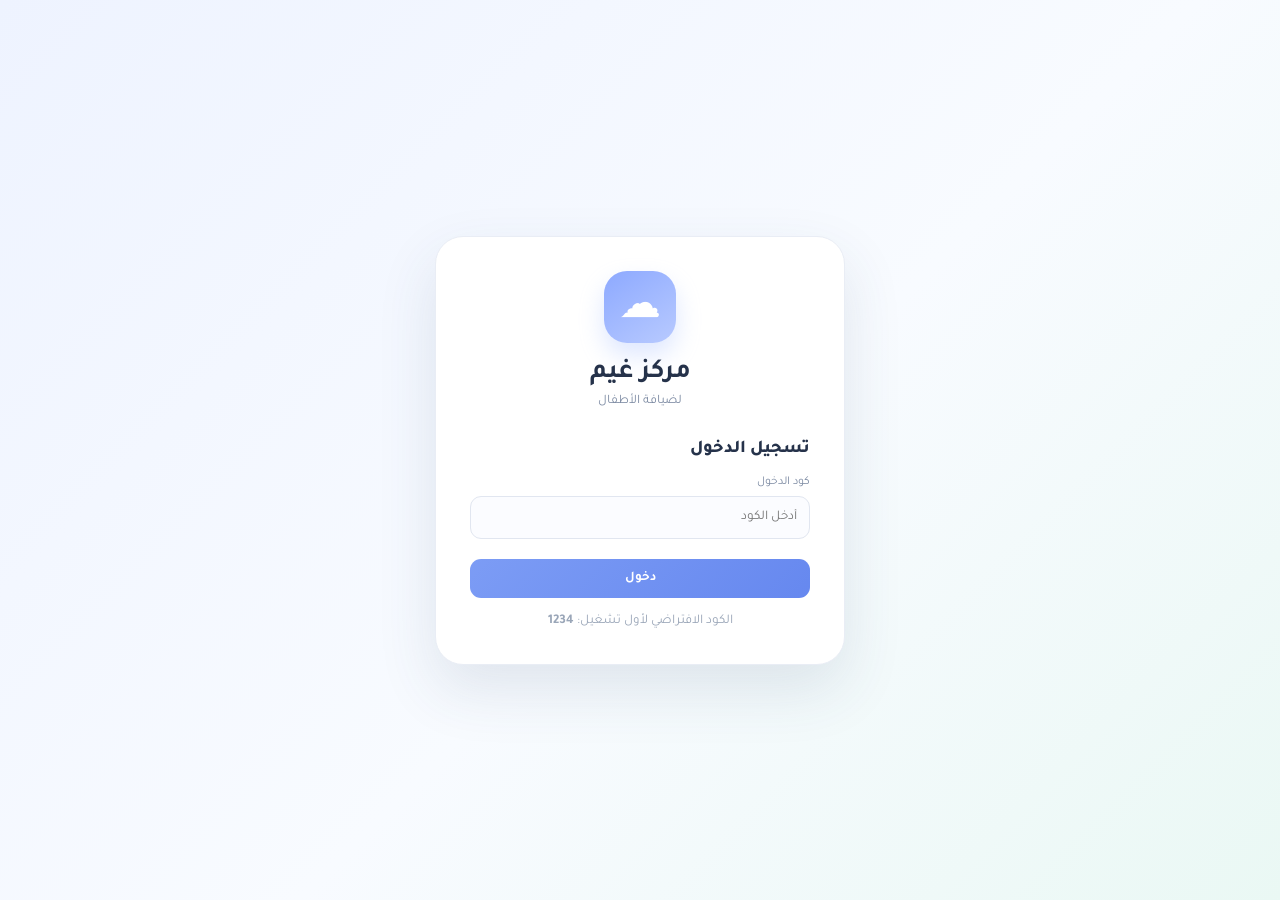
<file: index.html>
<!doctype html><html lang="ar" dir="rtl"><head><meta charset="UTF-8"><meta name="viewport" content="width=device-width,initial-scale=1"><meta name="theme-color" content="#7c9cf5"><link rel="manifest" href="manifest.json"><link rel="stylesheet" href="css/style.css"><title>مركز غيم لضيافة الأطفال</title></head><body>
<aside class="sidebar"><div class="brand"><div class="cloud">☁</div><div><strong>مركز غيم</strong><span>لضيافة الأطفال</span></div></div><nav><a class="active" href="index.html">الرئيسية</a><a href="students.html">الطلاب</a><a href="payment.html">تسجيل دفعة</a><a href="payments.html">سجل المدفوعات</a><a href="schedule.html">المواعيد القادمة</a><a href="reports.html">التقارير</a><a href="settings.html">الإعدادات</a></nav><button class="logout-btn" onclick="logout()">تسجيل الخروج</button><div class="sidebar-foot">نظام إدارة الرسوم<br><small>مركز غيم لضيافة الأطفال</small></div></aside>
<main><header class="topbar"><button class="menu" onclick="toggleMenu()">☰</button><div><div class="eyebrow">أهلاً بك</div><h1>إدارة الرسوم والمدفوعات</h1></div><button class="avatar">غ</button></header>
<section class="hero"><div><span class="pill">مركز غيم لضيافة الأطفال</span><h2>كل رسوم الطلاب في مكان واحد.</h2><p>متابعة الطلاب والدفعات والمتبقي ومواعيد السداد القادمة بسهولة.</p></div><div class="hero-cloud">☁</div></section>
<section class="stats"><div class="stat"><span>👧</span><small>إجمالي الطلاب</small><strong id="studentsCount">0</strong><em>طالبًا</em></div><div class="stat"><span>💰</span><small>إجمالي الرسوم</small><strong id="feesTotal">0</strong><em>ريال</em></div><div class="stat"><span>✓</span><small>إجمالي المدفوع</small><strong id="paidTotal">0</strong><em>ريال</em></div><div class="stat"><span>◔</span><small>المتبقي</small><strong id="remainingTotal">0</strong><em>ريال</em></div></section>
<div class="grid"><section class="card quick"><div class="section-head"><div><small>اختصارات</small><h3>ماذا تريد أن تفعل؟</h3></div></div><div class="quick-grid"><a href="students.html"><b>＋</b><span>إضافة طالب</span><small>إنشاء ملف طالب جديد</small></a><a href="payment.html"><b>﷼</b><span>تسجيل دفعة</span><small>إضافة عملية سداد</small></a><a href="payments.html"><b>⌕</b><span>سجل المدفوعات</span><small>بحث وفلترة العمليات</small></a><a href="schedule.html"><b>▣</b><span>المواعيد القادمة</span><small>طباعة جدول السداد</small></a></div></section>
<section class="card"><div class="section-head"><div><small>آخر العمليات</small><h3>دفعات اليوم</h3></div><a class="link" href="payments.html">عرض الكل</a></div><div id="todayPayments"></div></section></div>
<section class="card preview"><div class="section-head"><div><small>نظرة سريعة</small><h3>المواعيد القادمة</h3></div><a class="outline" href="schedule.html">عرض المواعيد</a></div><div class="table-wrap"><table><thead><tr><th>الطالب</th><th>المستوى</th><th>موعد الدفعة</th><th>المبلغ</th><th>الحالة</th></tr></thead><tbody id="upcoming"></tbody></table></div></section>
<footer>مركز غيم لضيافة الأطفال · نظام إدارة الرسوم</footer></main><script src="js/app.js"></script><script>initDashboard()</script></body></html>
</file>
<file: css/style.css>
@import url('https://fonts.googleapis.com/css2?family=Tajawal:wght@400;500;700;800&display=swap');:root{--primary:#7c9cf5;--ink:#25324a;--muted:#7d8ba3;--bg:#f6f8fc;--card:#fff;--line:#e9edf5;--shadow:0 12px 35px rgba(50,70,110,.07)}*{box-sizing:border-box}body{margin:0;background:var(--bg);color:var(--ink);font-family:Tajawal,Arial,sans-serif;display:flex;min-height:100vh}.sidebar{width:255px;background:#fff;border-left:1px solid var(--line);padding:28px 18px;display:flex;flex-direction:column;position:fixed;right:0;top:0;bottom:0;z-index:10}.brand{display:flex;align-items:center;gap:12px;padding:5px 8px 30px}.cloud{width:48px;height:48px;border-radius:16px;background:linear-gradient(145deg,#8da9ff,#b8caff);display:grid;place-items:center;color:#fff;font-size:28px;box-shadow:0 8px 20px #9db6ff55}.brand strong{display:block;font-size:19px}.brand span{display:block;color:var(--muted);font-size:12px;margin-top:3px}nav{display:grid;gap:8px}nav a{text-decoration:none;color:#68758b;padding:13px 14px;border-radius:13px;font-weight:500}nav a:hover,nav a.active{background:#eef3ff;color:#5477e9}nav a:before{content:"•";margin-left:10px;color:#a8b9e9}.sidebar-foot{margin-top:auto;text-align:center;color:#a2adbe;font-size:12px;line-height:1.8}.sidebar-foot small{font-size:10px}main{width:calc(100% - 255px);margin-right:255px;padding:28px 34px 24px}.topbar{display:flex;align-items:center;gap:15px;margin-bottom:24px}.topbar h1{font-size:25px;margin:2px 0;font-weight:800}.eyebrow{font-size:12px;color:var(--muted)}.avatar{margin-right:auto;border:0;background:#eef2ff;color:#5879e8;width:42px;height:42px;border-radius:50%;font-weight:800}.menu{display:none;border:0;background:#fff;border-radius:10px;padding:10px}.hero{min-height:175px;border-radius:25px;padding:28px 32px;display:flex;align-items:center;justify-content:space-between;background:linear-gradient(120deg,#e9efff,#f5f8ff 55%,#eaf8f5);overflow:hidden;box-shadow:var(--shadow)}.pill{font-size:12px;background:#fff8;border:1px solid #fff;padding:7px 12px;border-radius:20px;color:#5975cf}.hero h2{font-size:27px;margin:17px 0 7px}.hero p{margin:0;color:#68758b;font-size:14px}.hero-cloud{font-size:125px;color:#fff;opacity:.8;text-shadow:0 12px 25px #789cf544}.stats{display:grid;grid-template-columns:repeat(4,1fr);gap:16px;margin:20px 0}.stat,.card{background:var(--card);border:1px solid var(--line);border-radius:20px;box-shadow:var(--shadow)}.stat{padding:18px}.stat>span{display:grid;place-items:center;width:38px;height:38px;border-radius:12px;background:#f1f4ff;font-size:18px;margin-bottom:12px}.stat small{display:block;color:var(--muted);font-size:12px}.stat strong{font-size:25px;display:inline-block;margin-top:6px}.stat em{font-style:normal;color:#a0aabc;font-size:11px;margin-right:6px}.grid{display:grid;grid-template-columns:1.15fr .85fr;gap:18px}.card{padding:21px}.section-head{display:flex;align-items:center;justify-content:space-between;margin-bottom:16px}.section-head small{color:var(--muted);font-size:11px}.section-head h3{margin:4px 0 0;font-size:18px}.quick-grid{display:grid;grid-template-columns:1fr 1fr;gap:12px}.quick-grid a{border:1px solid var(--line);background:#fbfcff;border-radius:16px;text-align:right;padding:15px;color:var(--ink);text-decoration:none}.quick-grid b{display:grid;place-items:center;width:34px;height:34px;border-radius:11px;background:#eef3ff;color:#5b7ceb;margin-bottom:9px;font-size:20px}.quick-grid span{display:block;font-weight:700;font-size:14px}.quick-grid small{display:block;color:var(--muted);font-size:10px;margin-top:4px}.link,.outline{border:0;background:none;color:#6885e7;font-family:inherit;cursor:pointer}.outline{border:1px solid #dce3f4;border-radius:10px;padding:8px 12px;background:#fff}.primary{border:0;background:linear-gradient(135deg,#7c9cf5,#6688ef);color:#fff;padding:11px 17px;border-radius:11px;font-family:inherit;cursor:pointer;font-weight:700}.wide{width:100%;margin-top:20px}.filters{display:grid;grid-template-columns:repeat(5,1fr);gap:10px;margin-bottom:18px}input,select,textarea{width:100%;border:1px solid #e1e6f0;background:#fbfcff;border-radius:11px;padding:12px;font-family:inherit;color:var(--ink);outline:none}textarea{min-height:90px;resize:vertical}label{font-size:12px;color:var(--muted);display:grid;gap:7px}.form-grid{display:grid;grid-template-columns:1fr 1fr;gap:16px}.balance-box{background:#f3f6ff;border:1px solid #e0e7ff;padding:14px;border-radius:12px;color:#5c76d9;margin-top:18px}.table-wrap{overflow:auto}table{width:100%;border-collapse:collapse;min-width:650px}th,td{text-align:right;padding:13px;border-bottom:1px solid #eef1f6;font-size:12px}th{color:var(--muted);font-weight:500;background:#fafbfe}.payment-row{display:flex;align-items:center;gap:10px;padding:12px 0;border-bottom:1px solid #f0f2f7}.person{display:flex;align-items:center;gap:9px;flex:1}.person b{display:block;font-size:13px}.person small{display:block;color:var(--muted);font-size:10px;margin-top:3px}.avatar-sm{width:35px;height:35px;border-radius:11px;background:#eef3ff;color:#5c78dd;display:grid;place-items:center;font-weight:700}.method{font-size:10px;padding:5px 8px;border-radius:20px}.bank{background:#eef3ff;color:#5978e2}.network{background:#eaf8f3;color:#43a789}.qara{background:#fff3e7;color:#c98538}.tabby{background:#f0eaff;color:#7755c9}.preview{margin-top:18px}footer{text-align:center;color:#a2adbe;font-size:11px;padding:24px}.modal{display:none;position:fixed;inset:0;background:#25324a55;z-index:30;place-items:center;padding:18px}.modal.show{display:grid}.modal-box{background:#fff;border-radius:20px;padding:24px;width:min(480px,100%);display:grid;gap:12px;position:relative}.modal-box h2{margin:0 0 5px}.close{position:absolute;left:15px;top:15px;border:0;background:#f1f3f8;border-radius:50%;width:32px;height:32px;font-size:20px}.print-title{display:none}@media(max-width:900px){.sidebar{transform:translateX(100%);transition:.25s}.open .sidebar{transform:translateX(0)}main{width:100%;margin:0;padding:18px}.menu{display:block}.topbar h1{font-size:20px}.stats{grid-template-columns:1fr 1fr}.grid{grid-template-columns:1fr}.hero-cloud{font-size:80px}.filters{grid-template-columns:1fr 1fr}}@media(max-width:560px){.stats{gap:10px}.stat{padding:14px}.stat strong{font-size:21px}.quick-grid,.form-grid,.filters{grid-template-columns:1fr}.hero{min-height:150px}.hero-cloud{display:none}}@media print{.sidebar,.topbar button,.filters,.outline,footer{display:none!important}main{width:100%;margin:0;padding:15px}.card{box-shadow:none}.print-title{display:block;text-align:center;margin-bottom:15px}.print-title h2{margin:0}.print-title p{margin:5px;color:#777}}

.setting-row{display:flex;justify-content:space-between;align-items:center;padding:14px 4px;border-bottom:1px solid #eef1f6;font-size:13px}.danger{color:#d66a6a!important}.empty{padding:25px;text-align:center;color:#9aa6b8}.print-area{background:#fff}

.login-page{min-height:100vh;display:grid;place-items:center;background:linear-gradient(135deg,#eef3ff,#f8fbff 55%,#eaf8f4);padding:20px}.login-card{width:min(410px,100%);background:#fff;border:1px solid #e9edf5;border-radius:28px;padding:34px;box-shadow:0 25px 60px rgba(50,70,110,.12);text-align:center}.login-logo{width:72px;height:72px;margin:0 auto 15px;border-radius:23px;background:linear-gradient(145deg,#8da9ff,#b8caff);display:grid;place-items:center;color:#fff;font-size:42px;box-shadow:0 12px 25px #9db6ff55}.login-card h1{margin:0;font-size:27px}.login-card>p{margin:4px 0 28px;color:#7d8ba3;font-size:13px}.login-title{text-align:right;font-weight:800;font-size:18px;margin-bottom:15px}.login-card label{text-align:right}.login-error{display:none;color:#c95d5d;background:#fff0f0;border-radius:10px;padding:9px;margin-top:10px;font-size:12px}.login-error.show{display:block}.login-hint{display:block;color:#9aa6b8;margin-top:15px}.logout-btn{border:0;background:#fff2f2;color:#c96565;border-radius:11px;padding:10px;width:100%;font-family:inherit;cursor:pointer;margin-bottom:12px}.security-card{margin-bottom:18px}.security-card p{color:#7d8ba3;font-size:12px}
</file>
